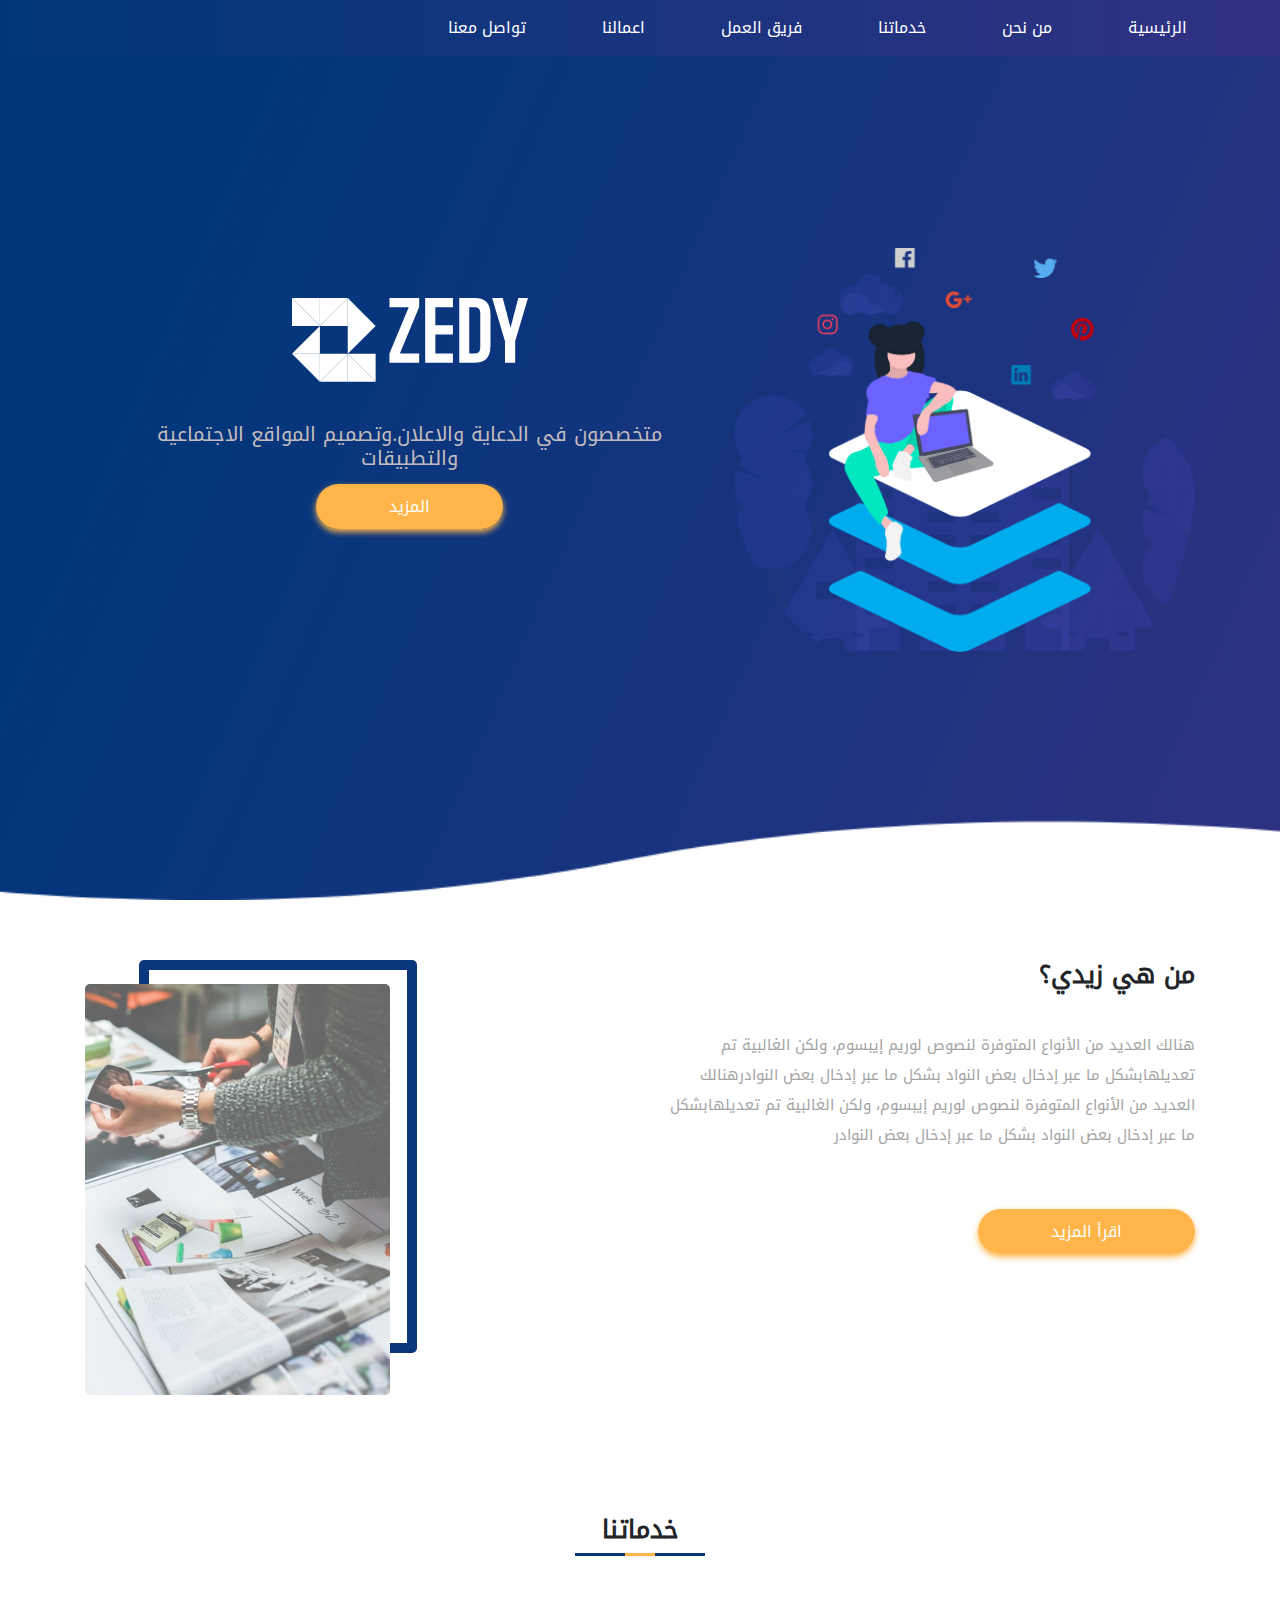
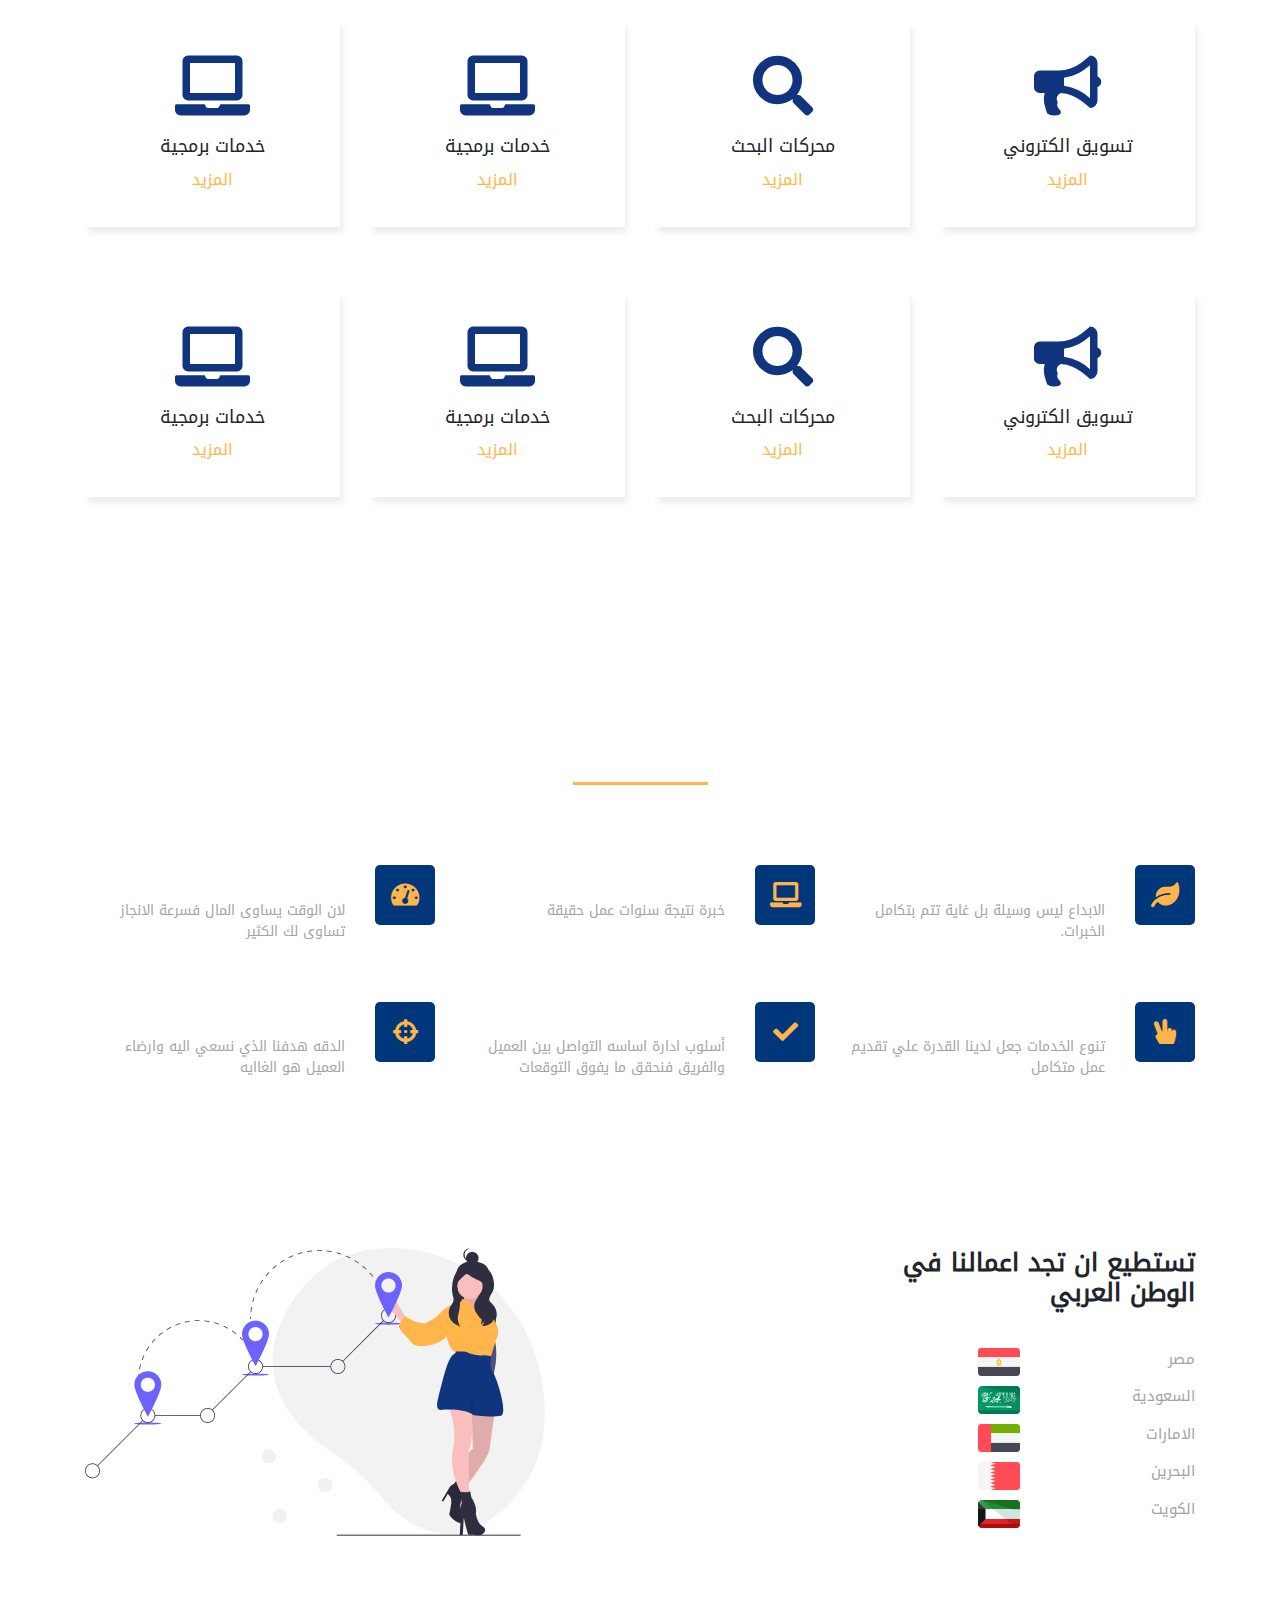
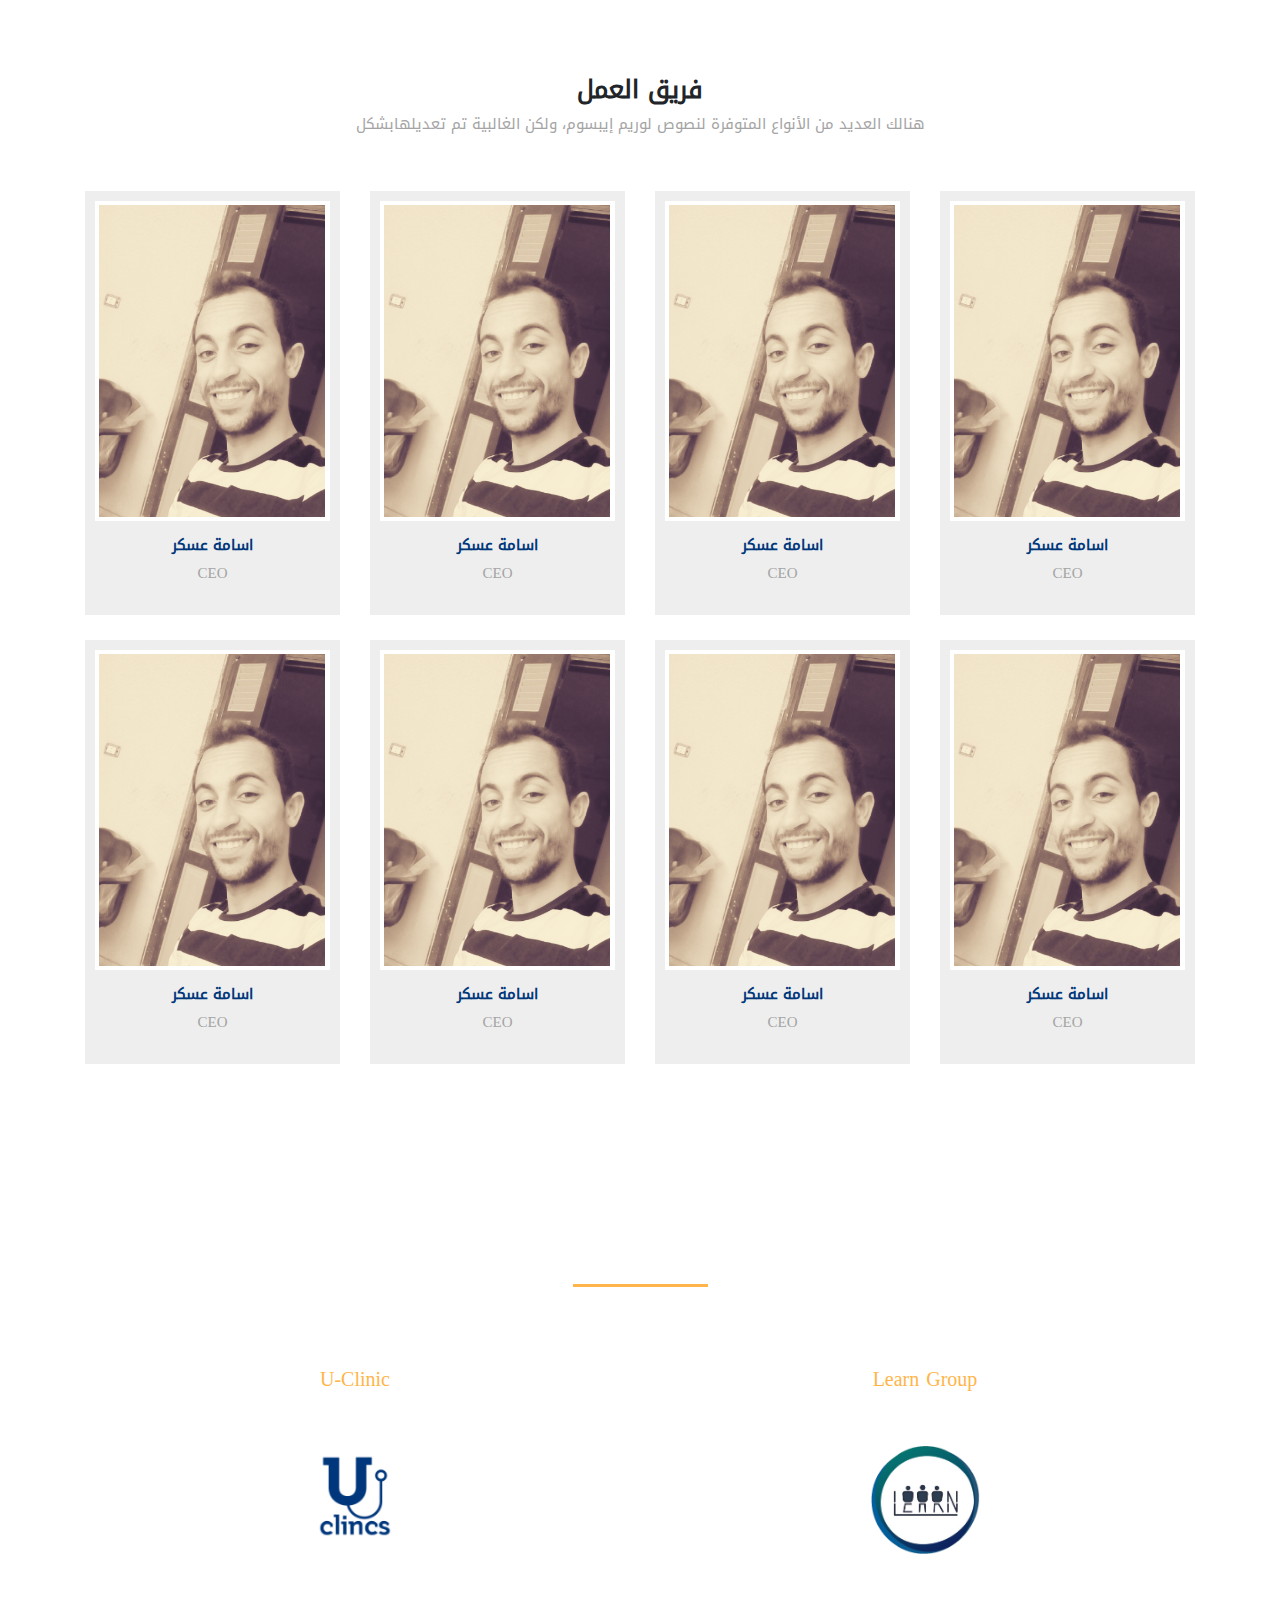
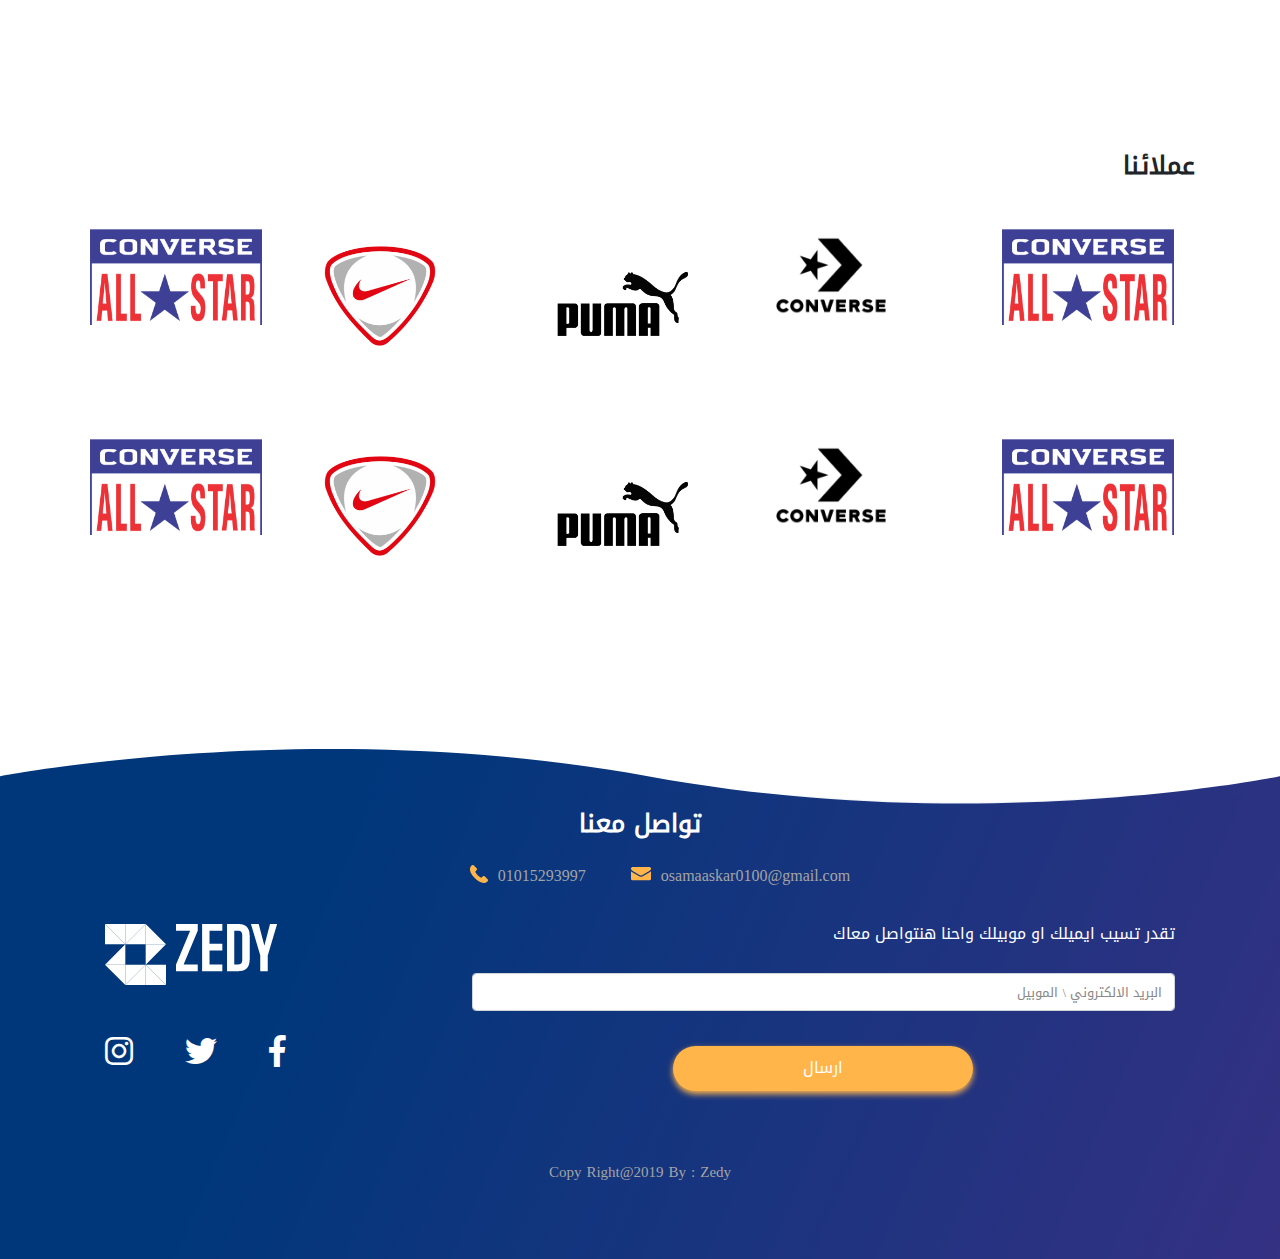
<file: index.html>
<!DOCTYPE html>
<html lang="en">

<meta http-equiv="content-type" content="text/html;charset=UTF-8" />
<head>
    <meta charset="UTF-8">
    <meta http-equiv="X-UA-Compatible" content="IE=edge">
    <meta name="viewport" content="width=device-width, initial-scale=1">
    <meta name="description" content="Nour - Personal Portfolio HTML Template">
    <meta name="keywords" content="new, html, Nour, design, creative, onepage, Portfolio, personal, advanced,">
    
    <!-- Main Page Title -->
    <title>الرئيسية</title>
    <!-- Google Font -->

 <link href="https://fonts.googleapis.com/css?family=Long+Cang&display=swap" rel="stylesheet">
     <!-- All css -->
    <link rel="stylesheet" href="css/all.css">

    <!-- Animate css -->
    <link rel="stylesheet" href="css/animate.css">
    <!-- Magnific css -->
    <link rel="stylesheet" href="css/magnific-popup.css">
    <!-- Owl carousel css  -->
    <link rel="stylesheet" href="css/owl.carousel.min.css">
	<link rel="stylesheet" href="css/owl.theme.default.min.css">
    <link rel="stylesheet" href="css/owl.theme.green.min.css">
    <!-- Bootstrap 4 css -->
   <link rel="stylesheet" href="css/bootstrap.min.css">
    <!-- FontAwesome -->
    <link rel="stylesheet" href="css/fontawesome.min.css">
    <!-- Main style css -->
    <link rel="stylesheet" href="css/main.css">
	
</head>
<body>
   <div class="main-site">
    
     <!--==================================================================== 
			Start Header	
	   =====================================================================-->
	<div class="header" >
		<nav class="navbar navbar-expand-lg navbar-light bg-light">
			<div class="container">
			  <button class="navbar-toggler" type="button" data-toggle="collapse" data-target="#navbarNav" aria-controls="navbarNav" aria-expanded="false" aria-label="Toggle navigation">
				<span class="navbar-toggler-icon"></span>
			  </button>
			  <div class="collapse navbar-collapse" id="navbarNav">
				<ul class="navbar-nav">
				  <li class="nav-item">
					<a class="nav-link" href="#" data-scroll="home">الرئيسية</a>
				  </li>
				  <li class="nav-item">
					<a class="nav-link" href="#" data-scroll="about">من نحن</a>
				  </li>
				  <li class="nav-item">
					<a class="nav-link" href="#" data-scroll="serve">خدماتنا</a>
				  </li>
				  <li class="nav-item">
					<a class="nav-link" href="#" data-scroll="team">فريق العمل</a>
				  </li>
					<li class="nav-item">
					<a class="nav-link" href="#" data-scroll="work">اعمالنا</a>
				  </li>
					<li class="nav-item">
					<a class="nav-link" href="#" data-scroll="contact">تواصل معنا</a>
				  </li>
				</ul>
			  </div>
			</div>	
		</nav>
	</div>
	
	
	   <!--==================================================================== 
			End Header	
	   =====================================================================-->
	   
	    <!--==================================================================== 
			Start landing	
	   =====================================================================-->
	   <div class="landing" id="home">
		   <div class="container">
			   <div class="the-landing-details">
				   <div class="landing-illustration">
					   <img src="images/undraw_buffer_wq43.png" class="img-fluid">
				   </div>
				   <div class="landing-content">
					   <div class="landing-logo">
						 <img src="images/logo.png" class="img-fluid">
					   </div>
						<h6>متخصصون في الدعاية والاعلان.وتصميم المواقع الاجتماعية والتطبيقات</h6>
						<a href="#">المزيد</a>
				   </div>
			   </div>
		   </div>
	   </div>
	   <!--==================================================================== 
			End landing	
	   =====================================================================-->
	
	<!--==================================================================== 
			Start How Zedy	
	   =====================================================================-->
	<div class="how-zedy section" id="about">
		<div class="container">
			<div class="row">
				<div class="col-md-6">
					<div class="how-content">
						<h1>من هي زيدي؟</h1>
						<p>هنالك العديد من الأنواع المتوفرة لنصوص لوريم إيبسوم، ولكن الغالبية تم تعديلهابشكل ما عبر إدخال بعض النواد بشكل ما عبر إدخال بعض النوادرهنالك العديد من الأنواع المتوفرة لنصوص لوريم إيبسوم، ولكن الغالبية تم تعديلهابشكل ما عبر إدخال بعض النواد بشكل ما عبر إدخال بعض النوادر</p>
						<a href="#">اقرأ المزيد</a>
					</div>
				</div>
				<div class="col-md-6">
					<div class="how-photo">
						<img src="images/Group%209.png" class="img-fluid">
					</div>
				</div>
			</div>
		</div>
	</div>
	<!--==================================================================== 
			End How Zedy
	   =====================================================================-->
	
	
	<!--==================================================================== 
			Start Services
	   =====================================================================-->
	
	<div class="services section" id="serve">
		<div class="container">
			<div class="section-header text-center">
				<h1>خدما<span>تنا</span></h1>
				<div class="serivce-line"><span></span></div>
			</div>
			
			<div class="our-services">
				<div class="row">
					<div class="col-md-3">
						<div class="service-deatils text-center">
							<i class="fas fa-bullhorn"></i>
							<h4>تسويق الكتروني</h4>
							<a href="#">المزيد</a>
						</div>
					</div>
					<div class="col-md-3">
						<div class="service-deatils text-center">
							<i class="fa fa-search"></i>
							<h4>محركات البحث</h4>
							<a href="#">المزيد</a>
						</div>
					</div>
					<div class="col-md-3">
						<div class="service-deatils text-center">
							<i class="fa fa-laptop"></i>
							<h4>خدمات برمجية</h4>
							<a href="#">المزيد</a>
						</div>
					</div>
					<div class="col-md-3">
						<div class="service-deatils text-center">
							<i class="fa fa-laptop"></i>
							<h4>خدمات برمجية</h4>
							<a href="#">المزيد</a>
						</div>
					</div>
					<div class="col-md-3">
						<div class="service-deatils text-center">
							<i class="fas fa-bullhorn"></i>
							<h4>تسويق الكتروني</h4>
							<a href="#">المزيد</a>
						</div>
					</div>
					<div class="col-md-3">
						<div class="service-deatils text-center">
							<i class="fa fa-search"></i>
							<h4>محركات البحث</h4>
							<a href="#">المزيد</a>
						</div>
					</div>
					<div class="col-md-3">
						<div class="service-deatils text-center">
							<i class="fa fa-laptop"></i>
							<h4>خدمات برمجية</h4>
							<a href="#">المزيد</a>
						</div>
					</div>
					<div class="col-md-3">
						<div class="service-deatils text-center">
							<i class="fa fa-laptop"></i>
							<h4>خدمات برمجية</h4>
							<a href="#">المزيد</a>
						</div>
					</div>
				</div>
			</div>
		</div>
	</div>
	
	<!--==================================================================== 
			End Services
	   =====================================================================-->
	
	<!--==================================================================== 
		Start Why
	   =====================================================================-->
	
	<div class="why">
		<div class="container">
			<div class="why-header text-center">
				<h1>لماذا زيدي؟</h1>
				<div class="line"></div>
			</div>
			
			<div class="why-details">
				<div class="row">
					<div class="col-md-4">
						<i class="fas fa-leaf"></i>
						<div class="why-content">
							<h3>الابداع</h3>
							<p>الابداع ليس وسيلة بل غاية تتم بتكامل الخبرات.</p>
						</div>
					</div>
					<div class="col-md-4">
						<i class="fas fa-laptop"></i>
						<div class="why-content">
							<h3>الخبرة</h3>
							<p>خبرة نتيجة سنوات عمل حقيقة</p>
						</div>
					</div>
					<div class="col-md-4">
						<i class="fas fa-tachometer-alt"></i>
						<div class="why-content">
							<h3>سرعة</h3>
							<p>لان الوقت يساوى المال فسرعة الانجاز تساوى لك الكثير</p>
						</div>
					</div>
					<div class="col-md-4">
						<i class="fas fa-hand-peace"></i>
						<div class="why-content">
							<h3>التنوع</h3>
							<p>تنوع الخدمات جعل لدينا القدرة علي تقديم عمل متكامل</p>
						</div>
					</div>
					<div class="col-md-4">
						<i class="fas fa-check"></i>
						<div class="why-content">
							<h3>الادارة</h3>
							<p>أسلوب ادارة اساسه التواصل بين العميل والفريق فنحقق ما يفوق التوقعات</p>
						</div>
					</div>
					<div class="col-md-4">
						<i class="fas fa-crosshairs"></i>
						<div class="why-content">
							<h3>الدقة</h3>
							<p>الدقه هدفنا الذي نسعي اليه وارضاء العميل هو الغاايه</p>
						</div>
					</div>
				</div>
			</div>
		</div>
	</div>
	<!--==================================================================== 
			End Why
	   =====================================================================-->
	
	<!--==================================================================== 
			Start Where You Can find
	   =====================================================================-->
	
	<div class="where-find section">
		<div class="container">
			<div class="row">
				<div class="col-md-4">
					<div class="state text-right">
						<h1>تستطيع ان تجد اعمالنا في الوطن العربي</h1>
						<ul class="list-unstyled">
							<li>مصر</li>
							<li>السعودية</li>
							<li>الامارات</li>
							<li>البحرين</li>
							<li>الكويت</li>
						</ul>
						<ul class="list-unstyled">
							<li><img src="images/egypt.png"></li>
							<li><img src="images/saudi-arabia.png"></li>
							<li><img src="images/united-arab-emirates.png"></li>
							<li><img src="images/bahrain.png"></li>
							<li><img src="images/kuwait.png"></li>
						</ul>
					</div>
				</div>
				<div class="col-md-8">
					<div class="location-photo">
						<img src="images/undraw_destinations_fpv7.png" class="img-fluid">
					</div>
				</div>
			</div>
		</div>
	</div>
	
	<!--==================================================================== 
			End Where You Can find
	   =====================================================================-->
	
	<!--==================================================================== 
			Start Our-team
	   =====================================================================-->
	
	<div class="team section" id="team">
		<div class="container">
			<div class="section-header text-center">
				<h1>فريق العمل</h1>
				<p>هنالك العديد من الأنواع المتوفرة لنصوص لوريم إيبسوم، ولكن الغالبية تم تعديلهابشكل </p>
			</div>
			
			<div class="our-team">
				<div class="row">
					
					
					<div class="col-md-3 col-sm-6">
						<div class="team-detail">
							<div class="member-photo">
								<img src="images/w.PNG">
							</div>
							<h6>اسامة عسكر</h6>
						<span>CEO</span>
						</div>
					</div>
					<div class="col-md-3 col-sm-6">
						<div class="team-detail">
							<div class="member-photo">
								<img src="images/w.PNG">
							</div>
							<h6>اسامة عسكر</h6>
						<span>CEO</span>
						</div>
					</div>
					<div class="col-md-3 col-sm-6">
						<div class="team-detail">
							<div class="member-photo">
								<img src="images/w.PNG">
							</div>
							<h6>اسامة عسكر</h6>
						<span>CEO</span>
						</div>
					</div>
					<div class="col-md-3 col-sm-6">
						<div class="team-detail">
							<div class="member-photo">
								<img src="images/w.PNG">
							</div>
							<h6>اسامة عسكر</h6>
						<span>CEO</span>
						</div>
					</div>
					<div class="col-md-3 col-sm-6">
						<div class="team-detail">
							<div class="member-photo">
								<img src="images/w.PNG">
							</div>
							<h6>اسامة عسكر</h6>
						<span>CEO</span>
						</div>
					</div>
					<div class="col-md-3 col-sm-6">
						<div class="team-detail">
							<div class="member-photo">
								<img src="images/w.PNG">
							</div>
							<h6>اسامة عسكر</h6>
						<span>CEO</span>
						</div>
					</div>
					<div class="col-md-3 col-sm-6">
						<div class="team-detail">
							<div class="member-photo">
								<img src="images/w.PNG">
							</div>
							<h6>اسامة عسكر</h6>
						<span>CEO</span>
						</div>
					</div>
					<div class="col-md-3 col-sm-6">
						<div class="team-detail">
							<div class="member-photo">
								<img src="images/w.PNG">
							</div>
							<h6>اسامة عسكر</h6>
						<span>CEO</span>
						</div>
					</div>
				
					</div>
				</div>
			</div>
		</div>
	</div>
	<!--==================================================================== 
			End Our-team
	   =====================================================================-->
	
	<!--==================================================================== 
			Start Our Works
	   =====================================================================-->
	<div class="our-works" id="work">
		<div class="container">
			<div class="works text-center">
				<h1>اعمالنا</h1>
				<div class="line"></div>
			</div>
			<div class="the-works">
				<div class="row">
					<div class="col-md-6 ">
						<h5 class="text-center">Learn Group</h5>
						<div class="work-logo">
							<a href="http://www.learngroup.org/en"><img src="images/learngroup.png" class="img-fluid"></a>
						</div>
					</div>
					<div class="col-md-6 ">
						<h5 class="text-center">U-Clinic</h5>
						<div class="work-logo text-center">
							<a href="http://u-clinics.com/?fbclid=IwAR2cB7ovGZu8E0rPRmLOIhIhivfRq5tkGoluqpj259iy4qJvEko9FbC6fqc"><img src="images/U Clinces logo.png" class="img-fluid"></a>
						</div>
					</div>
				</div>
			</div>
		</div>
	</div>
	<!--==================================================================== 
			End Our Works
	   =====================================================================-->
	
	
	<!--==================================================================== 
			Start Our-Clients
	   =====================================================================-->
	
	<div class="our-clients section">
		<div class="container">
			<h1 class="text-right">عملائنا</h1>
			
			<div class="clients-logo">
				<div class="row">
					<div class="col">
						<img src="images/kisspng-converse-chuck-taylor-all-stars-logo-5af39d0998ec67.6502805415259148896264.png"class="img-fluid"> 
					</div>
					<div class="col">
						<img src="images/kisspng-converse-logo-chuck-taylor-all-stars-brand-sneaker-ibm-5ac9a327e5cda2.7024542315231639439413.png" class="img-fluid"> 
					</div>
					<div class="col">
						<img src="images/kisspng-puma-logo-adidas-swoosh-brand-5ae4b3655f4a57.2457935215249375733903.png" class="img-fluid"> 
					</div>
					<div class="col">
						<img src="images/kisspng-nike-free-swoosh-logo-just-do-it-nike-5abe1c6f7454e9.7283727515224085594765.png" class="img-fluid">
					</div>
					<div class="col">
						<img src="images/kisspng-converse-chuck-taylor-all-stars-logo-5af39d0998ec67.6502805415259148896264.png" class="img-fluid"> 
					</div>
    			</div>
				<div class="row">
					<div class="col">
						<img src="images/kisspng-converse-chuck-taylor-all-stars-logo-5af39d0998ec67.6502805415259148896264.png"class="img-fluid"> 
					</div>
					<div class="col">
						<img src="images/kisspng-converse-logo-chuck-taylor-all-stars-brand-sneaker-ibm-5ac9a327e5cda2.7024542315231639439413.png" class="img-fluid"> 
					</div>
					<div class="col">
						<img src="images/kisspng-puma-logo-adidas-swoosh-brand-5ae4b3655f4a57.2457935215249375733903.png" class="img-fluid"> 
					</div>
					<div class="col">
						<img src="images/kisspng-nike-free-swoosh-logo-just-do-it-nike-5abe1c6f7454e9.7283727515224085594765.png" class="img-fluid">
					</div>
					<div class="col">
						<img src="images/kisspng-converse-chuck-taylor-all-stars-logo-5af39d0998ec67.6502805415259148896264.png" class="img-fluid"> 
					</div>
    			</div>
			</div>
		</div>
	</div>
	
	<!--==================================================================== 
			End Our-Clients
	   =====================================================================-->
	
	<!--==================================================================== 
			Start Contact
	   =====================================================================-->
	<div class="contact" id="contact">
		<div class="container">
			<div class="contact-header text-center">
				<h1>تواصل معنا</h1>
				<ul class="list-unstyled">
					<li><span>osamaaskar0100@gmail.com</span><img src="images/envelope.png"></li>
					<li><span>01015293997</span><img src="images/call-answer.png"></li>
				</ul>
			</div>
			
			<div class="footer">
				<div class="row">
					<div class="col-md-8 text-center">
						<h4 class="text-right">تقدر تسيب ايميلك او موبيلك واحنا هنتواصل معاك</h4>
						<input type="text" class="form-control" placeholder="البريد الالكتروني \ الموبيل">
						<button type="submit">ارسال</button>
					</div>
					<div class="col-md-4">
						<div class="zedy-footer">
							<img src="images/Layer%202.png">
						</div>
						
						<ul class="list-unstyled">
							<li><i class="fab fa-facebook-f"></i></li>
							<li><i class="fab fa-twitter"></i></li>
							<li><i class="fab fa-instagram"></i></li>
						</ul>
					</div>
				</div>
			</div>
			
			<div class="copy">
				<p class="text-center">Copy Right@2019 By : Zedy</p>
			</div>
		</div>
	</div>
	
	<!--==================================================================== 
			End Contact
	   =====================================================================-->
	
	<!--==================================================================== 
			Start scroll to top
	   =====================================================================-->
	
	<div class="sroll-button">
      <i class="fa fa-arrow-up"></i>
    </div>
	
	
	<!--==================================================================== 
			End scroll to top
	   =====================================================================-->
		
    
    
     <!--  jQuery js  -->
    <script src="js/jquery-3.2.1.min.js"></script>
    <!-- Popper Js  -->
    <script src="js/popper.min.js"></script>
    <!-- Bootstrap 4 Js  -->
   <script src="js/bootstrap.min.js"></script>
    <!-- OWL Carousel JS  -->
    <script src="js/owl.carousel.js"></script>
	<script src="js/owl.carousel.min.js"></script>
    <!-- Magnific Popup JS  -->
    <script src="js/jquery.magnific-popup.min.js"></script>
    <!--  WOW Js  -->
    <script src="js/wow.min.js"></script>
    <!-- Script Font Awesome 5 -->
    <script defer src="js/fontawesome.min.js"></script>
    <!-- My Custom Js  -->
    <script src="js/main.js"></script>

    </div>
</body>
	

</html>
</file>
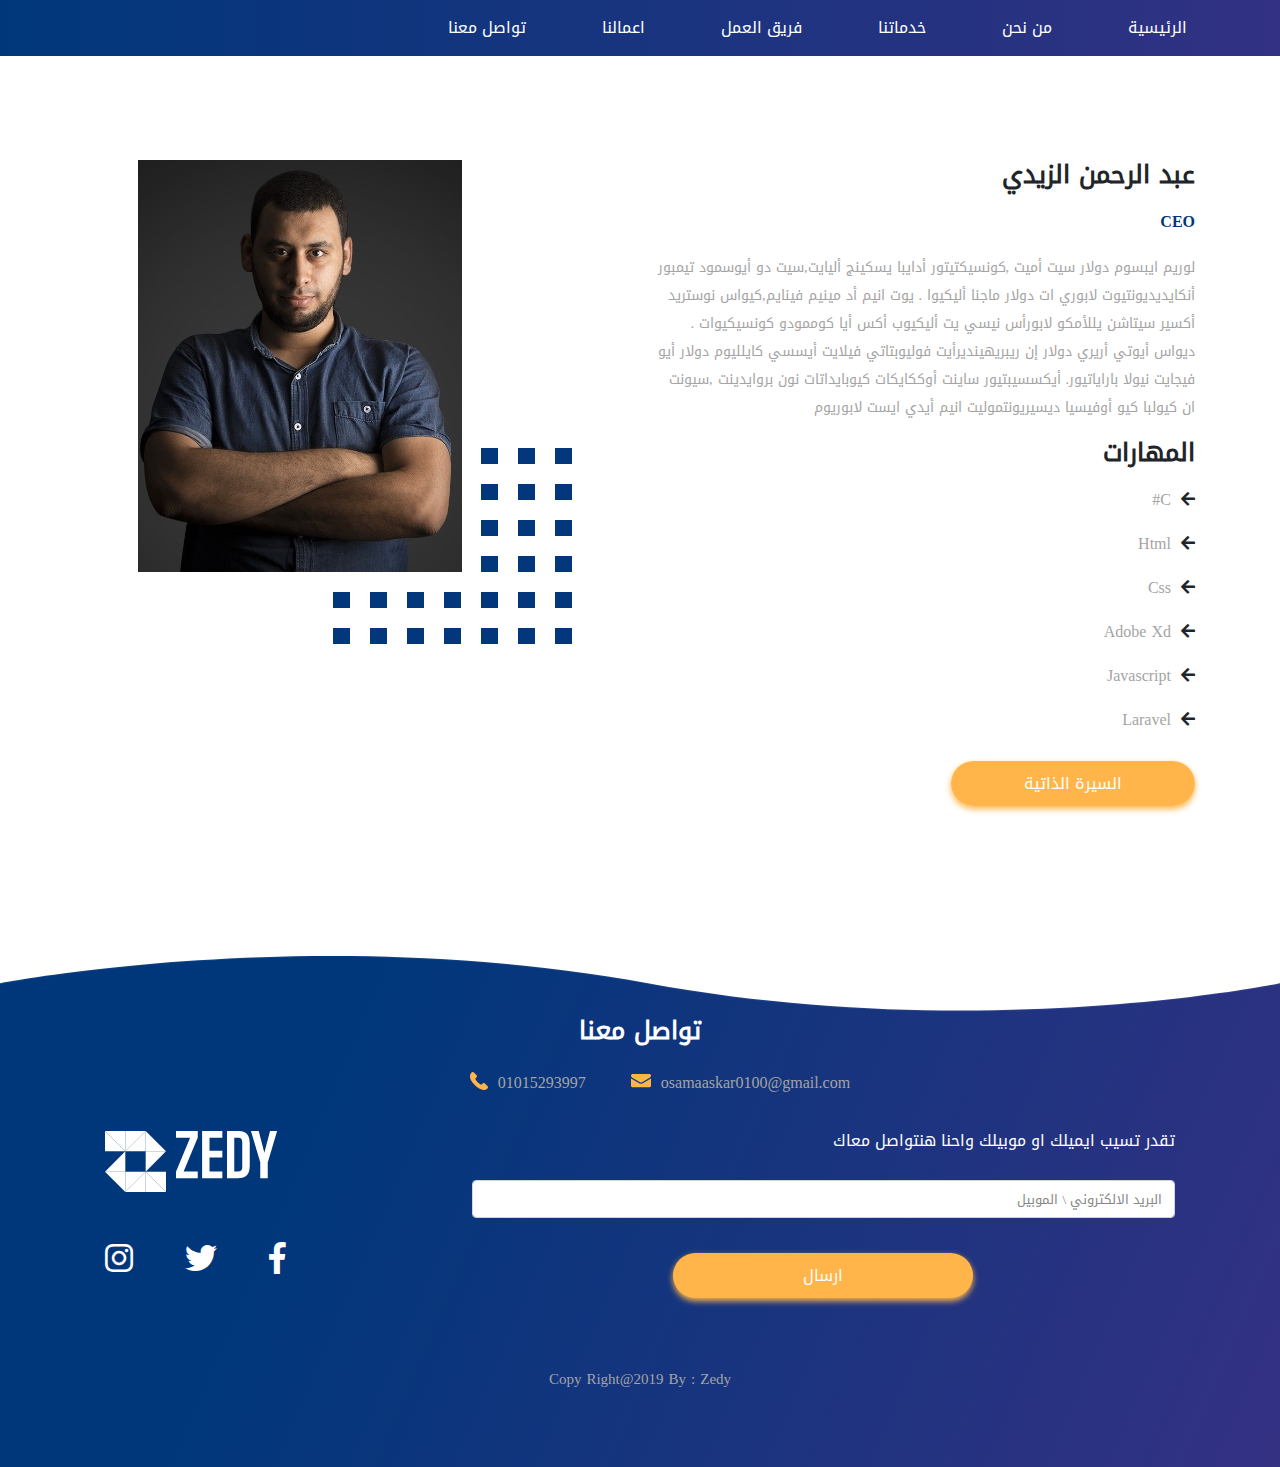
<file: team.html>
<!DOCTYPE html>
<html lang="en">

<meta http-equiv="content-type" content="text/html;charset=UTF-8" />
<head>
    <meta charset="UTF-8">
    <meta http-equiv="X-UA-Compatible" content="IE=edge">
    <meta name="viewport" content="width=device-width, initial-scale=1">
    <meta name="description" content="Nour - Personal Portfolio HTML Template">
    <meta name="keywords" content="new, html, Nour, design, creative, onepage, Portfolio, personal, advanced,">
    
    <!-- Main Page Title -->
    <title>فريق العمل</title>
    <!-- Google Font -->

 <link href="https://fonts.googleapis.com/css?family=Long+Cang&display=swap" rel="stylesheet">
     <!-- All css -->
    <link rel="stylesheet" href="css/all.css">

    <!-- Animate css -->
    <link rel="stylesheet" href="css/animate.css">
    <!-- Magnific css -->
    <link rel="stylesheet" href="css/magnific-popup.css">
    <!-- Owl carousel css  -->
    <link rel="stylesheet" href="css/owl.carousel.min.css">
	<link rel="stylesheet" href="css/owl.theme.default.min.css">
    <link rel="stylesheet" href="css/owl.theme.green.min.css">
    <!-- Bootstrap 4 css -->
   <link rel="stylesheet" href="css/bootstrap.min.css">
    <!-- FontAwesome -->
    <link rel="stylesheet" href="css/fontawesome.min.css">
    <!-- Main style css -->
    <link rel="stylesheet" href="css/main.css">
	
</head>
<body>
   <div class="main-site">
    
     <!--==================================================================== 
			Start Header	
	   =====================================================================-->
	<div class="header" >
		<nav class="navbar navbar-expand-lg navbar-light bg-light">
			<div class="container">
			  <button class="navbar-toggler" type="button" data-toggle="collapse" data-target="#navbarNav" aria-controls="navbarNav" aria-expanded="false" aria-label="Toggle navigation">
				<span class="navbar-toggler-icon"></span>
			  </button>
			  <div class="collapse navbar-collapse" id="navbarNav">
				<ul class="navbar-nav">
				  <li class="nav-item">
					<a class="nav-link" href="#" data-scroll="home">الرئيسية</a>
				  </li>
				  <li class="nav-item">
					<a class="nav-link" href="#" data-scroll="about">من نحن</a>
				  </li>
				  <li class="nav-item">
					<a class="nav-link" href="#" data-scroll="serve">خدماتنا</a>
				  </li>
				  <li class="nav-item">
					<a class="nav-link" href="#" data-scroll="team">فريق العمل</a>
				  </li>
					<li class="nav-item">
					<a class="nav-link" href="#" data-scroll="work">اعمالنا</a>
				  </li>
					<li class="nav-item">
					<a class="nav-link" href="#" data-scroll="contact">تواصل معنا</a>
				  </li>
				</ul>
			  </div>
			</div>	
		</nav>
	</div>
	
	
	   <!--==================================================================== 
			End Header	
	   =====================================================================-->
	   
	   
	   <!--==================================================================== 
		Start one of our team	
	   =====================================================================-->
	   
	   <div class="one-of-team">
		   <div class="container">
			   <div class="row">
				   <div class="col-md-6">
					   <div class="t-content">
						   <h1>عبد الرحمن الزيدي</h1>
						   <span>CEO</span>
						   <p>لوريم ايبسوم دولار سيت أميت ,كونسيكتيتور أدايبا يسكينج أليايت,سيت دو أيوسمود تيمبور

أنكايديديونتيوت لابوري ات دولار ماجنا أليكيوا . يوت انيم أد مينيم فينايم,كيواس نوستريد

أكسير سيتاشن يللأمكو لابورأس نيسي يت أليكيوب أكس أيا كوممودو كونسيكيوات . ديواس

أيوتي أريري دولار إن ريبريهينديرأيت فوليوبتاتي فيلايت أيسسي كايلليوم دولار أيو فيجايت

نيولا باراياتيور. أيكسسيبتيور ساينت أوككايكات كيوبايداتات نون بروايدينت ,سيونت ان كيولبا

كيو أوفيسيا ديسيريونتموليت انيم أيدي ايست لابوريوم</p>
						   <h1>المهارات</h1>
						   <ul class="list-unstyled">
							   <li><i class="fas fa-arrow-left"></i><span>C#</span></li>
							   <li><i class="fas fa-arrow-left"></i><span>Html</span></li>
							   <li><i class="fas fa-arrow-left"></i><span>Css</span></li>
							   <li><i class="fas fa-arrow-left"></i><span>Adobe Xd</span></li>
							   <li><i class="fas fa-arrow-left"></i><span>Javascript</span></li>
							   <li><i class="fas fa-arrow-left"></i><span>Laravel</span></li>
						   </ul>
						   
						   <a href="#" class="cv">السيرة الذاتية</a>
					   </div>
				   </div>
				   <div class="col-md-6">
					   <div class="t-photo">
						   <img src="images/Group%2097.png" class="img-fluid">
					   </div>
				   </div>
			   </div>
		   </div>
	   </div>
	   
	   <!--==================================================================== 
		End one of our team
	   =====================================================================-->
	   
	   <!--==================================================================== 
			Start Contact
	   =====================================================================-->
	<div class="contact" id="contact">
		<div class="container">
			<div class="contact-header text-center">
				<h1>تواصل معنا</h1>
				<ul class="list-unstyled">
					<li><span>osamaaskar0100@gmail.com</span><img src="images/envelope.png"></li>
					<li><span>01015293997</span><img src="images/call-answer.png"></li>
				</ul>
			</div>
			
			<div class="footer">
				<div class="row">
					<div class="col-md-8 text-center">
						<h4 class="text-right">تقدر تسيب ايميلك او موبيلك واحنا هنتواصل معاك</h4>
						<input type="text" class="form-control" placeholder="البريد الالكتروني \ الموبيل">
						<button type="submit">ارسال</button>
					</div>
					<div class="col-md-4">
						<div class="zedy-footer">
							<img src="images/Layer%202.png">
						</div>
						
						<ul class="list-unstyled">
							<li><i class="fab fa-facebook-f"></i></li>
							<li><i class="fab fa-twitter"></i></li>
							<li><i class="fab fa-instagram"></i></li>
						</ul>
					</div>
				</div>
			</div>
			
			<div class="copy">
				<p class="text-center">Copy Right@2019 By : Zedy</p>
			</div>
		</div>
	</div>
	
	<!--==================================================================== 
			End Contact
	   =====================================================================-->
	
	<!--==================================================================== 
			Start scroll to top
	   =====================================================================-->
	
	<div class="sroll-button">
      <i class="fa fa-arrow-up"></i>
    </div>
	
	
	<!--==================================================================== 
			End scroll to top
	   =====================================================================-->
		
		
    
    
     <!--  jQuery js  -->
    <script src="js/jquery-3.2.1.min.js"></script>
    <!-- Popper Js  -->
    <script src="js/popper.min.js"></script>
    <!-- Bootstrap 4 Js  -->
   <script src="js/bootstrap.min.js"></script>
    <!-- OWL Carousel JS  -->
    <script src="js/owl.carousel.js"></script>
	<script src="js/owl.carousel.min.js"></script>
    <!-- Magnific Popup JS  -->
    <script src="js/jquery.magnific-popup.min.js"></script>
    <!--  WOW Js  -->
    <script src="js/wow.min.js"></script>
    <!-- Script Font Awesome 5 -->
    <script defer src="js/fontawesome.min.js"></script>
    <!-- My Custom Js  -->
    <script src="js/main.js"></script>

    </div>
</body>
	

</html>
</file>
<file: css/main.css>
* {
  margin: 0;
  padding: 0;
  box-sizing: border-box;
}
body {
	direction: rtl;
	font-family:"noto";
}
.main-site{

}
@font-face{
	font-family:"noto";
	src:url("../webfonts/NotoKufiArabic-Regular.woff");
}

.section{
	padding: 60px 0;
}
p{
	font-size: 15px;
	color:#A4A4A4;
}
h1{
	font-size: 25px;
	font-weight: bold;
}
.header .navbar.activetooo{
	background-color: #00377b !important;
}

/*--------------------Start Global---------------*/
/*--------------------End Global---------------*/

/*--------------------Start NavBar---------------*/
.header .navbar {
	position:fixed;
	width:100%;
	background-image: linear-gradient(to right, #00377b, #323183); !important;
	z-index: 999;
}
@media(max-width:991px){
	.header .navbar{
		background-color:#00377b !important
	}
	
}
.header .navbar .navbar-nav .nav-item{
	margin-left: 60px;
}
.header .navbar .navbar-nav .nav-item .nav-link{
	color:#fff;
	position: relative;
	transition: all .5s ease-in-out;
}
.header .navbar .navbar-nav .nav-item .nav-link.active{
	color:#FFB549;
	font-weight: 600;
}
.header .navbar .navbar-nav .nav-item .nav-link.active::before{
	position: absolute;
	width:11px;
	height: 11px;
	background-color: #FFB549;
	content: "";
	bottom:-5px;
	left:30px;
	border-radius: 50%;
}
.header .navbar .navbar-nav .nav-item .nav-link:hover{
	color:#FFB549;
}
/*--------------------End NavBar---------------*/

/*--------------------Start Landing---------------*/
.landing{
	background-image: url("../images/Path%2030.png");
	background-position: center;
	background-repeat: no-repeat;
	background-size: cover;
	height: 100vh;
	display: flex;
	align-items: center;
}
.landing .the-landing-details{
	display: flex;
	justify-content: space-between;
}
.landing .the-landing-details .landing-content{
	margin-top: 50px;
	text-align: center;
	padding: 0px 30px;
}
.landing .the-landing-details .landing-content .landing-logo{
	margin-bottom:40px;
}
.landing .the-landing-details .landing-content  h6{
	font-size: 20px;
    color: #C5BDBD;
    font-weight: 400;
    margin-bottom: 25px;
}
.landing .the-landing-details .landing-content a{
	width: 190px;
    height: 45px;
    padding: 7px 73px;
    background-color: #ffb549;
    color: #fff;
    text-decoration: none;
    border-radius: 30px;
    box-shadow: 0px 3px 6px #ffb549;
	transition: all .5s ease-in-out;
}
.landing .the-landing-details .landing-content a:hover{
	background-color: #fff;
	color:#ffb549;
}
@media(max-width:768px){
	.landing .the-landing-details{
		 flex-direction: column;
	}
	.landing .the-landing-details .landing-illustration{
		width:300px;
		height: 300px;
		margin: auto;
	}
	.landing .the-landing-details .landing-content  h6{
		font-size: 17px
	}
	.landing .the-landing-details .landing-content a{
		width: 160px;
		height: 35px;
		padding: 5px 50px;
		border-radius: 50px;
	}
}
/*--------------------End Landing---------------*/

/*--------------------Start How---------------*/
.how-zedy .how-content{
	text-align: right;
}
.how-zedy .how-content h1{
	font-size: 25;
	font-weight: bold;
	margin-bottom: 40px;
	
}
.how-zedy .how-content p{
	font-size: 15px;
	color:#A4A4A4;
	margin-bottom: 70px;
	line-height: 2;
	
}
.how-zedy .how-content a{
	width:190px;
	height: 45px;
	padding: 7px 73px;
	background-color: #ffb549;
	color:#fff;
	text-decoration: none;
	border-radius: 30px;
	box-shadow: 0px 3px 6px #ffb549;
	transition: .5s all ease-in-out;
	
}
.how-zedy .how-content a:hover{
	background-color: #fff;
	color:#ffb549;
	
}
.how-zedy .how-photo img{
	text-align: center;
	
}
@media(max-width:767px){
	.how-zedy .how-photo{
		text-align: right;
	}
	.how-zedy .how-photo img{
		margin-top: 50px;	
	}
	.how-zedy .how-content h1{
		font-size: 23px
	}
	.how-zedy .how-content p{
		font-size: 14px;
	}
	
}
/*--------------------End How---------------*/

/*--------------------Start Services---------------*/
.services .serivce-line{
	background-color: #0b367d;
	margin: auto;
	width: 130px;
	height: 3px;
}
.services .serivce-line span{
	margin: auto;
	background-color: #ffb549;
	width:30px;
	height: 3px;
	position: relative;
	display: block;
	
}
.services .our-services{
	padding: 65px 0;
	
}
.services .our-services .service-deatils{
	box-shadow: 3px 6px 6px #eee;
	padding: 35px 15px;
	margin-bottom: 65px;
	position: relative;
	transition: all .5s ease-in-out;
}
.services .our-services .service-deatils:hover {
	background-color: #10357e;
	transform: translateY(-.5rem) scale(1.04);
	transition: all .5s ease-in-out;
}
.services .our-services .service-deatils i{
	margin-bottom: 20px;
	font-size: 60px;
	color:#10357e;
}
.services .our-services .service-deatils:hover i{
	color: #FFB549;
}
.services .our-services .service-deatils h4{
	font-size: 18px;
	margin-bottom: 10px;
}
.services .our-services .service-deatils:hover h4{
	color:#fff;
}
.services .our-services .service-deatils a{
	font-size: 16px;
	color:#ffb549;
	text-decoration: none;
	position: relative;
}
.services .our-services .service-deatils a::before{
	content: "";
	position: absolute;
	height: 2px;
	background-color: #ffb549;
	bottom: 10px;
	left:10px;
}
.services .our-services .service-deatils a:hover:before{
	width:30px;
}
/*--------------------End Services---------------*/

/*--------------------Start Why---------------*/
.why{
	background-image: url("../images/Group 125.png");
	background-position: center;
	background-size: cover;
	background-repeat: no-repeat;
	background-attachment: fixed;
	padding: 50px 0;
}
.why .why-header h1 {
	color:#fff;
	font-size: 25px;
	font-weight: 600;
	margin-bottom: 15px;
	position: relative;
	
}
.why .why-header .line{
	margin: auto;
	width:135px;
	background-color:#ffb549;
	height:3px;
	margin-bottom: 80px;
}
.why .why-details i{
	
	width:60px;
	height: 60px;
	background-color: #fff;
	line-height: 60px;
	text-align: center;
	float: right;
	margin-left: 30px;
	border-radius: 5px;
	font-size: 25px;
	color:#ffb549;
	background-color: #00377b;
	border:none;
}
.why .why-details .why-content{
	text-align: right;
	margin-bottom: 60px;
}
.why .why-details .why-content h3{
	font-size: 22px;
	color:#fff;
}
.why .why-details .why-content p{
	font-size: 14px;
}
/*--------------------End Why---------------*/


/*--------------------Start where-find---------------*/
.where-find .state h1{
	margin-bottom: 40px;
}
.where-find .state ul {
	width: 50%;
	float: right;;
}
.where-find .state ul:nth-of-type(1) li{
	margin-bottom: 15px;
	color:#A4A4A4;
	font-size: 15px;
}
.where-find .state ul:nth-of-type(2) li{
	margin-bottom: 10px;
}
.where-find .state ul li span{
	margin-left: 155px;
	color:#A4A4A4;
	font-size: 15px;
}
/*--------------------End where-find---------------*/

/*--------------------Start Our-team--------------*/
.team .our-team{
	padding: 40px 0;
}
.team .our-team .member-photo{
	text-align: center;
}
.team .our-team .team-detail {
	background-color: #eee;
	padding: 10px;
	margin-bottom:25px;
}
.team .our-team .member-photo img{
	width:100%;
	border: 4px solid #fff;
	margin-bottom: 15px;
	transition: all .5s ease-in-out;
}
.team .our-team .member-photo:hover img{
	border: 4px solid #ffb549;
}
.team .our-team h6{
	font-size: 15px;
	color:#00377b;
	text-align: center;
	font-weight: 600;
	transition: all .5s ease-in-out;
}
.team .our-team span{
	color:#A4A4A4;
	font-size: 15px;
	text-align: center;
	display: block;
	margin-bottom: 20px;
}

/*--------------------End Our-team--------------*/

/*--------------------Start Our-work--------------*/
.our-works{
	background-image: url("../images/Group 126.png");
	background-position: center;
	background-size: cover;
	background-repeat: no-repeat;
	background-attachment: fixed;
	padding: 50px 0;
}
.our-works .works h1 {
	color:#fff;
	font-size: 25px;
	font-weight: 600;
	margin-bottom: 15px;
	position: relative;
	
}
.our-works .works .line{
	margin: auto;
	width:135px;
	background-color:#ffb549;
	height:3px;
	margin-bottom: 80px;
}
.our-works .the-works h5{
	font-size: 20px;
	color:#ffb549;
	margin-bottom: 40px;
}
.our-works .the-works .work-logo{
	background-color: #fff;
	max-width: 250px;
	padding: 15px 70px;
	margin: auto;
	border-radius: 5px;
	height: 140px;
	margin-bottom: 20px;
}

/*--------------------End Our-work--------------*/

/*--------------------Start Our-Clinets--------------*/
.our-clients .clients-logo{
	padding: 40px 0;
}
.our-clients h1{
	margin-top: 50px;
}
.our-clients .clients-logo .client-photo{
	background-color: #10357e;
	max-width: 150px;
	max-height: 150px;
	text-align: center;
	border-radius: 50%;
	line-height:150px;
	margin-bottom: 30px;
}

/*--------------------End Our-Clinets--------------*/

/*--------------------Start Contact--------------*/


/*--------------------Start Our-Clinets--------------*/
.our-clients .clients-logo{
	padding: 40px 0;
}
.our-clients .clients-logo img{
	margin-bottom: 50px;
}
/*--------------------End Our-Clinets--------------*/



/*--------------------Start Our team page--------------*/

.one-of-team{
	padding: 160px 0px;
}
.one-of-team .t-content{
	text-align: right;
}
.one-of-team .t-content h1{
	margin-bottom: 20px;
}
.one-of-team .t-content>span{
	color:#00377b;
	font-weight: bold;
	margin-bottom: 20px;
	display: block;
}
.one-of-team .t-content p{
	font-size: 14px;
	line-height: 2;
}
.one-of-team .t-content ul li{
	margin-bottom: 20px;
}
.one-of-team .t-content ul li:last-of-type{
	margin-bottom: 40px;
}
.one-of-team .t-content ul li i{
	margin-left: 10px;
}
.one-of-team .t-content ul li span{
	color:#A4A4A4;
}
.one-of-team .t-content .cv{
	width:200px;
	height: 45px;
	padding: 7px 73px;
	background-color: #ffb549;
	color:#fff;
	text-decoration: none;
	border-radius: 30px;
	box-shadow: 0px 3px 6px #ffb549;
	transition: .5s all ease-in-out;

}
.one-of-team .t-photo {
	text-align: center;
}
@media(max-width:768px){
	.one-of-team .t-photo{
		margin-top: 40px;
	}
}
/*--------------------End Our team page--------------*/
.contact{
	background-image: url("../images/Path%20428.png");
	background-repeat: no-repeat;
	background-size: cover;
	padding: 60px 0;
}
.contact .contact-header h1{
	color:#fff;
	margin-bottom: 25px;
}
.contact .contact-header ul li{
	display: inline-block;
	margin-left: 40px;
}
.contact .contact-header ul li span{
	color:#A4A4A4;
	margin-left: 10px;
}
.contact .footer{
	padding: 20px;
}
.contact .footer h4{
	font-size: 16px;
	color:#fff;
	margin-bottom: 30px;
}
.contact .footer input::placeholder{
	font-size: 13px;
	color:#888;
}
.contact .footer input{
	margin-bottom: 35px;
}
.contact .footer button{
    width: 300px;
    height: 45px;
    border-radius: 30px;
    border: none;
    background-color: #ffb549;
    color: #fff;
	margin-bottom: 50px;
	box-shadow: 0px 3px 6px #FFB549;
	transition: all .5s ease-in-out;
	cursor: pointer;
}
.contact .footer button:hover{
	background-color: #fff;
	color:#ffb549;
}
.contact .footer .zedy-footer{
	margin-bottom: 50px;
}
.contact .footer ul li{
	display: inline-block;
	margin-right:47px;
	color:#fff;
}
.contact .footer ul li i{
	font-size:32px;
	transition: all .5s ease-in-out;
	cursor: pointer;
}
.contact .footer ul li i:hover{
	color:#ffb549;
}
@media(max-width:768px){
	.contact .footer .zedy-footer{
		text-align: center;
	}
	.contact .footer ul{
		text-align: center;
		
	}
}
/*--------------------End Contact--------------*/
/*--------------------Start Scroll Button--------------*/
.sroll-button i{
      position: fixed;
      bottom: 10px;
      right: 10px;
      background-color:#ffb84f;
      width: 40px;
      height: 40px;
      line-height: 40px;
      text-align: center;
      color: #0b367d;
      border: 2px solid #fff;
      font-size: 20px;
      display: none;
      cursor: pointer
}
/*--------------------End Scroll Button--------------*/
</file>
